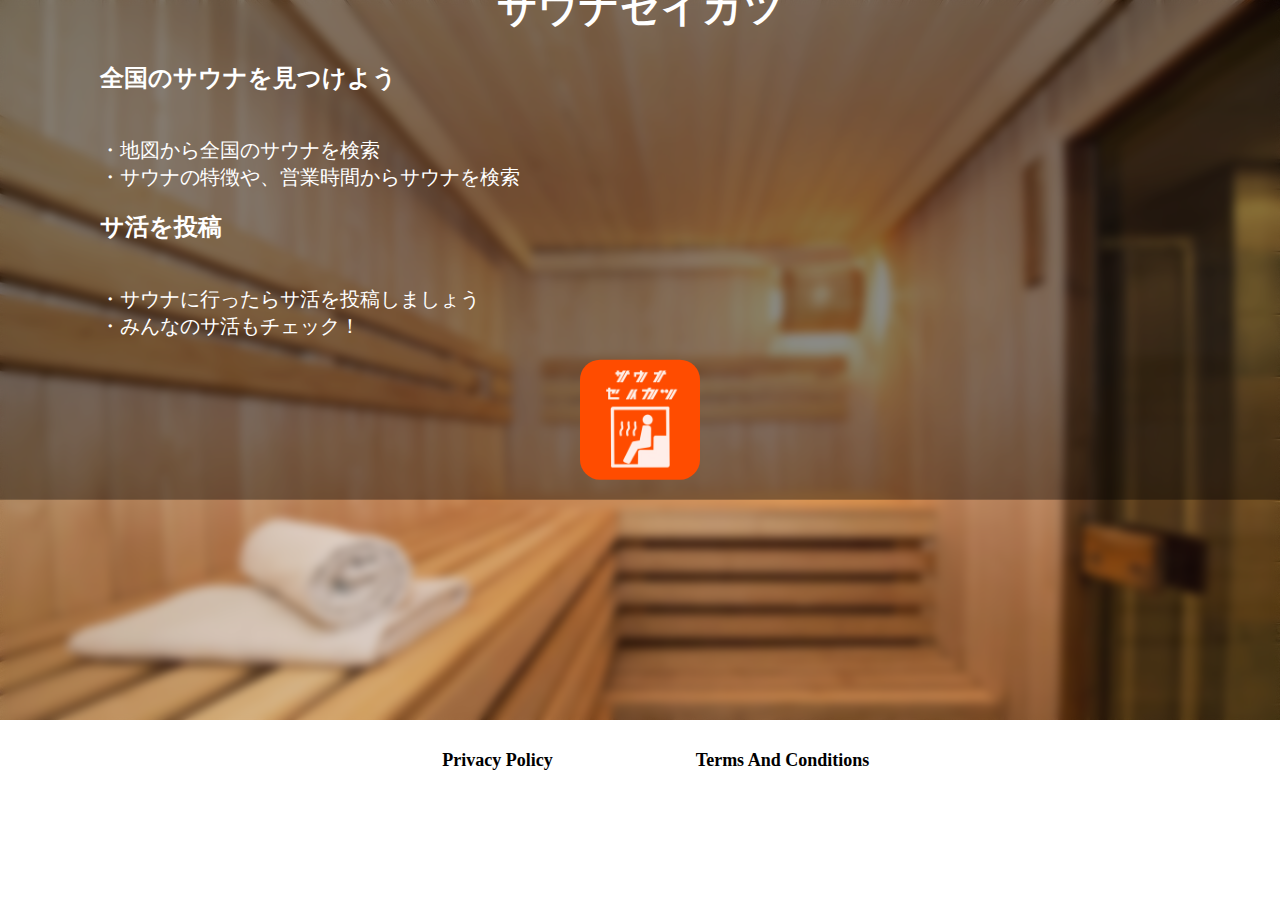
<file: index.html>
<!DOCTYPE html>
<html lang="en">
  
  <head>
    <link rel="stylesheet" href="style.css">
    <meta charset="UTF-8">
    <title>サウナセイカツ | サウナ情報アプリ</title>
    <meta name="google-site-verification" content="0IHEMG8U_DFyzEw_4_xJDOuVuZ4LrhI7FKZrpuUWeyE" />
  </head>
  
  <body>
    <div class="soccerImage">
      
      <div class="bg-text">
        <center><h1>サウナセイカツ</h1></center>

        <div class="margin-side">
            <p><strong>全国のサウナを見つけよう</strong></p>
            <p>
              <br>・地図から全国のサウナを検索
              <br>・サウナの特徴や、営業時間からサウナを検索
            </p>
            <p><strong>サ活を投稿</strong></p>
            <p>
              <br>・サウナに行ったらサ活を投稿しましょう
              <br>・みんなのサ活もチェック！             
            </p>
        </div>

        <center><div class="iconImage"></div></center>

      </div>

    </div>
    
    <center>
      <a rel class="button" onclick="location.href='https://churikitenna.github.io/saunaWeb/privacy-policy'">Privacy Policy</a>
      <a rel class="button" onclick="location.href='https://churikitenna.github.io/saunaWeb/term-of-use'">Terms And Conditions</a>
    </center>

    
  </body>
</html>
</file>
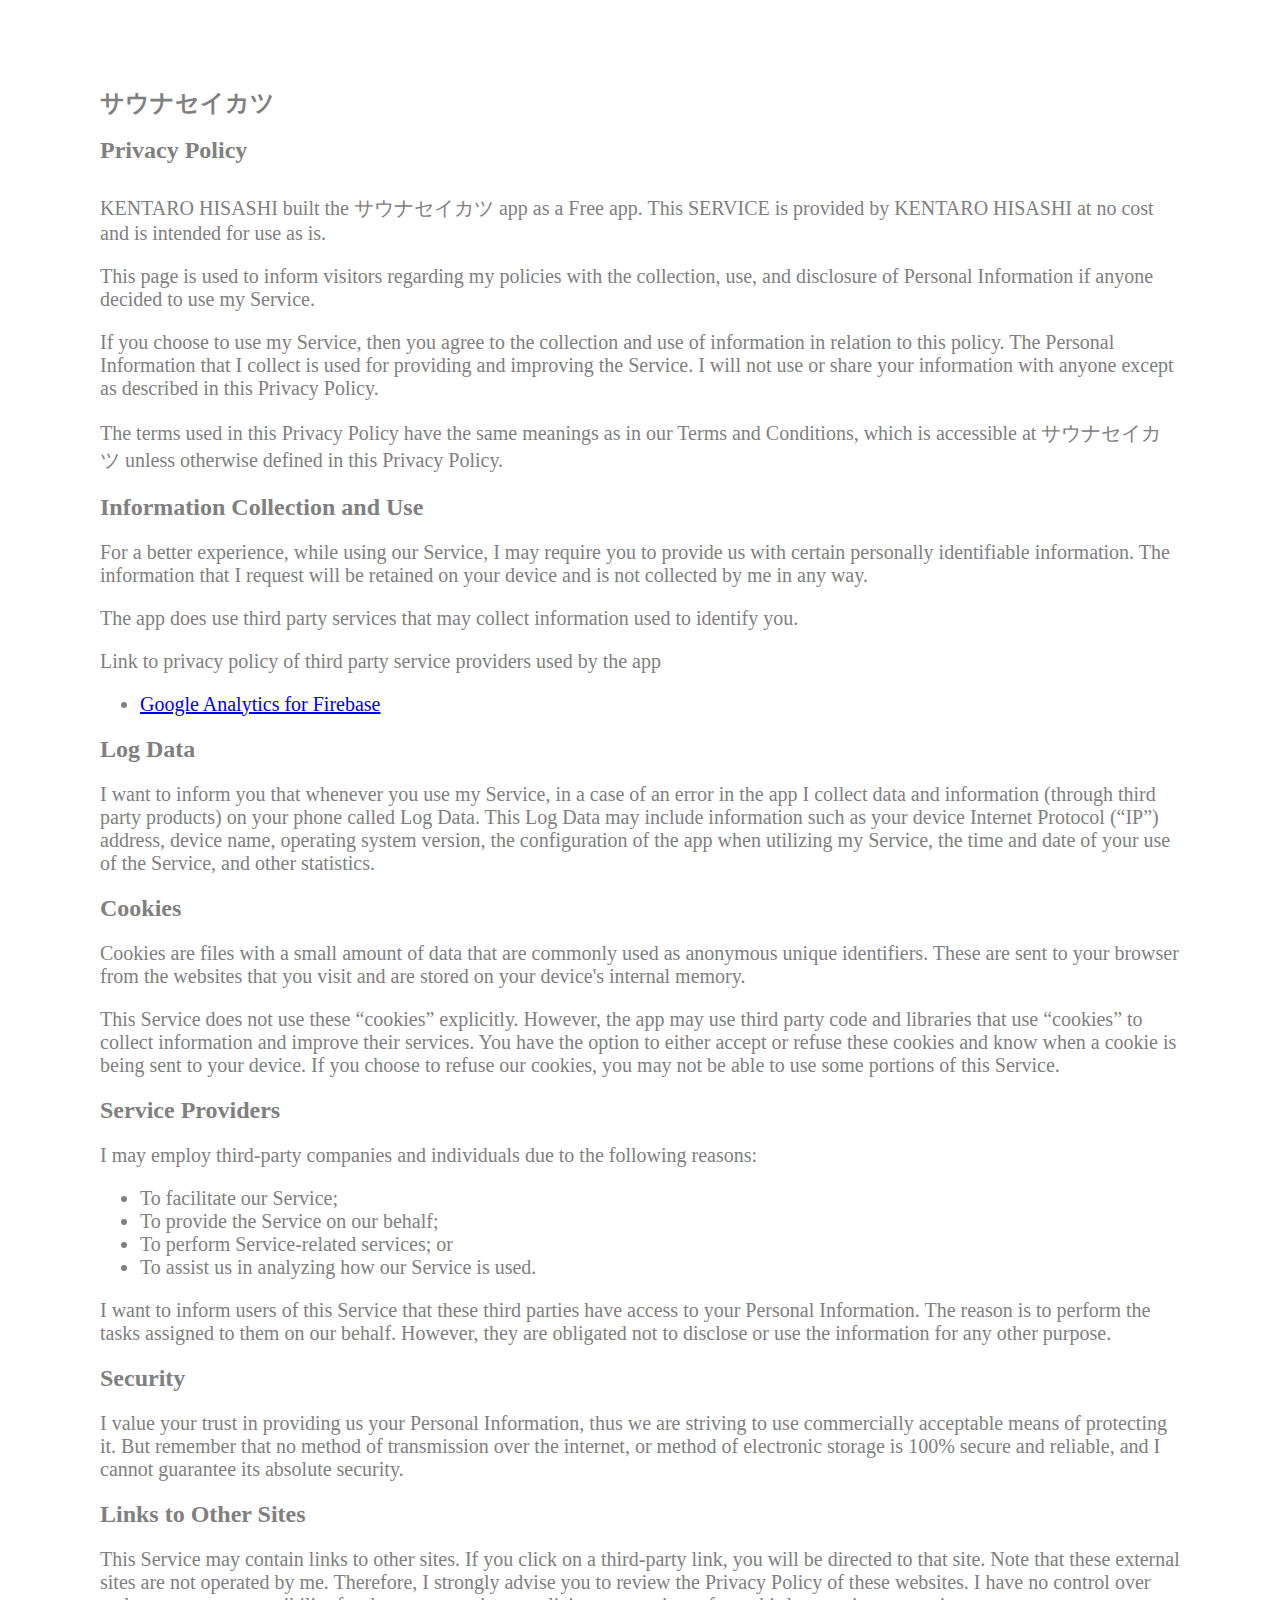
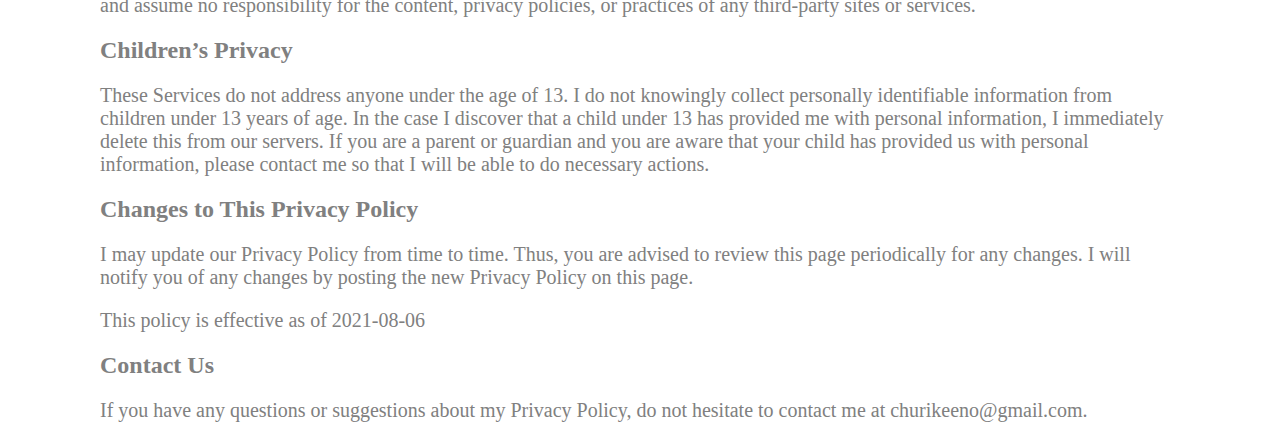
<file: privacy-policy.html>
<!DOCTYPE html>
  <html lang="en">
    <head>
      <link rel="stylesheet" href="style.css">
      <meta charset="UTF-8">
      <title>サウナセイカツ - Privacy Policy</title>
    </head>
    <body>
        
  <div class="container-fluid">
    <div class="row-fluid-wrapper">
      <p><strong>&nbsp;</strong></p>
      <h1><strong>サウナセイカツ</strong><br><strong>Privacy Policy</strong></h1>

        KENTARO HISASHI built the サウナセイカツ app as
        a Free app. This SERVICE is provided by
        KENTARO HISASHI at no cost and is intended for use as
        is.
      </p> <p>
        This page is used to inform visitors regarding my
        policies with the collection, use, and disclosure of Personal
        Information if anyone decided to use my Service.
      </p> <p>
        If you choose to use my Service, then you agree to
        the collection and use of information in relation to this
        policy. The Personal Information that I collect is
        used for providing and improving the Service. I will not use or share your information with
        anyone except as described in this Privacy Policy.
      </p> <p>
        The terms used in this Privacy Policy have the same meanings
        as in our Terms and Conditions, which is accessible at
        サウナセイカツ unless otherwise defined in this Privacy Policy.
      </p> <p><strong>Information Collection and Use</strong></p> <p>
        For a better experience, while using our Service, I
        may require you to provide us with certain personally
        identifiable information. The information that
        I request will be retained on your device and is not collected by me in any way.
      </p> <div><p>
          The app does use third party services that may collect
          information used to identify you.
        </p> <p>
          Link to privacy policy of third party service providers used
          by the app
        </p> <ul><!----><!----><li><a href="https://firebase.google.com/policies/analytics" target="_blank" rel="noopener noreferrer">Google Analytics for Firebase</a></li><!----><!----><!----><!----><!----><!----><!----><!----><!----><!----><!----><!----><!----><!----><!----><!----><!----><!----><!----><!----><!----><!----><!----><!----></ul></div> <p><strong>Log Data</strong></p> <p>
        I want to inform you that whenever you
        use my Service, in a case of an error in the app
        I collect data and information (through third party
        products) on your phone called Log Data. This Log Data may
        include information such as your device Internet Protocol
        (“IP”) address, device name, operating system version, the
        configuration of the app when utilizing my Service,
        the time and date of your use of the Service, and other
        statistics.
      </p> <p><strong>Cookies</strong></p> <p>
        Cookies are files with a small amount of data that are
        commonly used as anonymous unique identifiers. These are sent
        to your browser from the websites that you visit and are
        stored on your device's internal memory.
      </p> <p>
        This Service does not use these “cookies” explicitly. However,
        the app may use third party code and libraries that use
        “cookies” to collect information and improve their services.
        You have the option to either accept or refuse these cookies
        and know when a cookie is being sent to your device. If you
        choose to refuse our cookies, you may not be able to use some
        portions of this Service.
      </p> <p><strong>Service Providers</strong></p> <p>
        I may employ third-party companies and
        individuals due to the following reasons:
      </p> <ul><li>To facilitate our Service;</li> <li>To provide the Service on our behalf;</li> <li>To perform Service-related services; or</li> <li>To assist us in analyzing how our Service is used.</li></ul> <p>
        I want to inform users of this Service
        that these third parties have access to your Personal
        Information. The reason is to perform the tasks assigned to
        them on our behalf. However, they are obligated not to
        disclose or use the information for any other purpose.
      </p> <p><strong>Security</strong></p> <p>
        I value your trust in providing us your
        Personal Information, thus we are striving to use commercially
        acceptable means of protecting it. But remember that no method
        of transmission over the internet, or method of electronic
        storage is 100% secure and reliable, and I cannot
        guarantee its absolute security.
      </p> <p><strong>Links to Other Sites</strong></p> <p>
        This Service may contain links to other sites. If you click on
        a third-party link, you will be directed to that site. Note
        that these external sites are not operated by me.
        Therefore, I strongly advise you to review the
        Privacy Policy of these websites. I have
        no control over and assume no responsibility for the content,
        privacy policies, or practices of any third-party sites or
        services.
      </p> <p><strong>Children’s Privacy</strong></p> <p>
        These Services do not address anyone under the age of 13.
        I do not knowingly collect personally
        identifiable information from children under 13 years of age. In the case
        I discover that a child under 13 has provided
        me with personal information, I immediately
        delete this from our servers. If you are a parent or guardian
        and you are aware that your child has provided us with
        personal information, please contact me so that
        I will be able to do necessary actions.
      </p> <p><strong>Changes to This Privacy Policy</strong></p> <p>
        I may update our Privacy Policy from
        time to time. Thus, you are advised to review this page
        periodically for any changes. I will
        notify you of any changes by posting the new Privacy Policy on
        this page.
      </p> <p>This policy is effective as of 2021-08-06</p> <p><strong>Contact Us</strong></p> <p>
        If you have any questions or suggestions about my
        Privacy Policy, do not hesitate to contact me at churikeeno@gmail.com.
      
    
    </div>

</body>
</html>
</file>
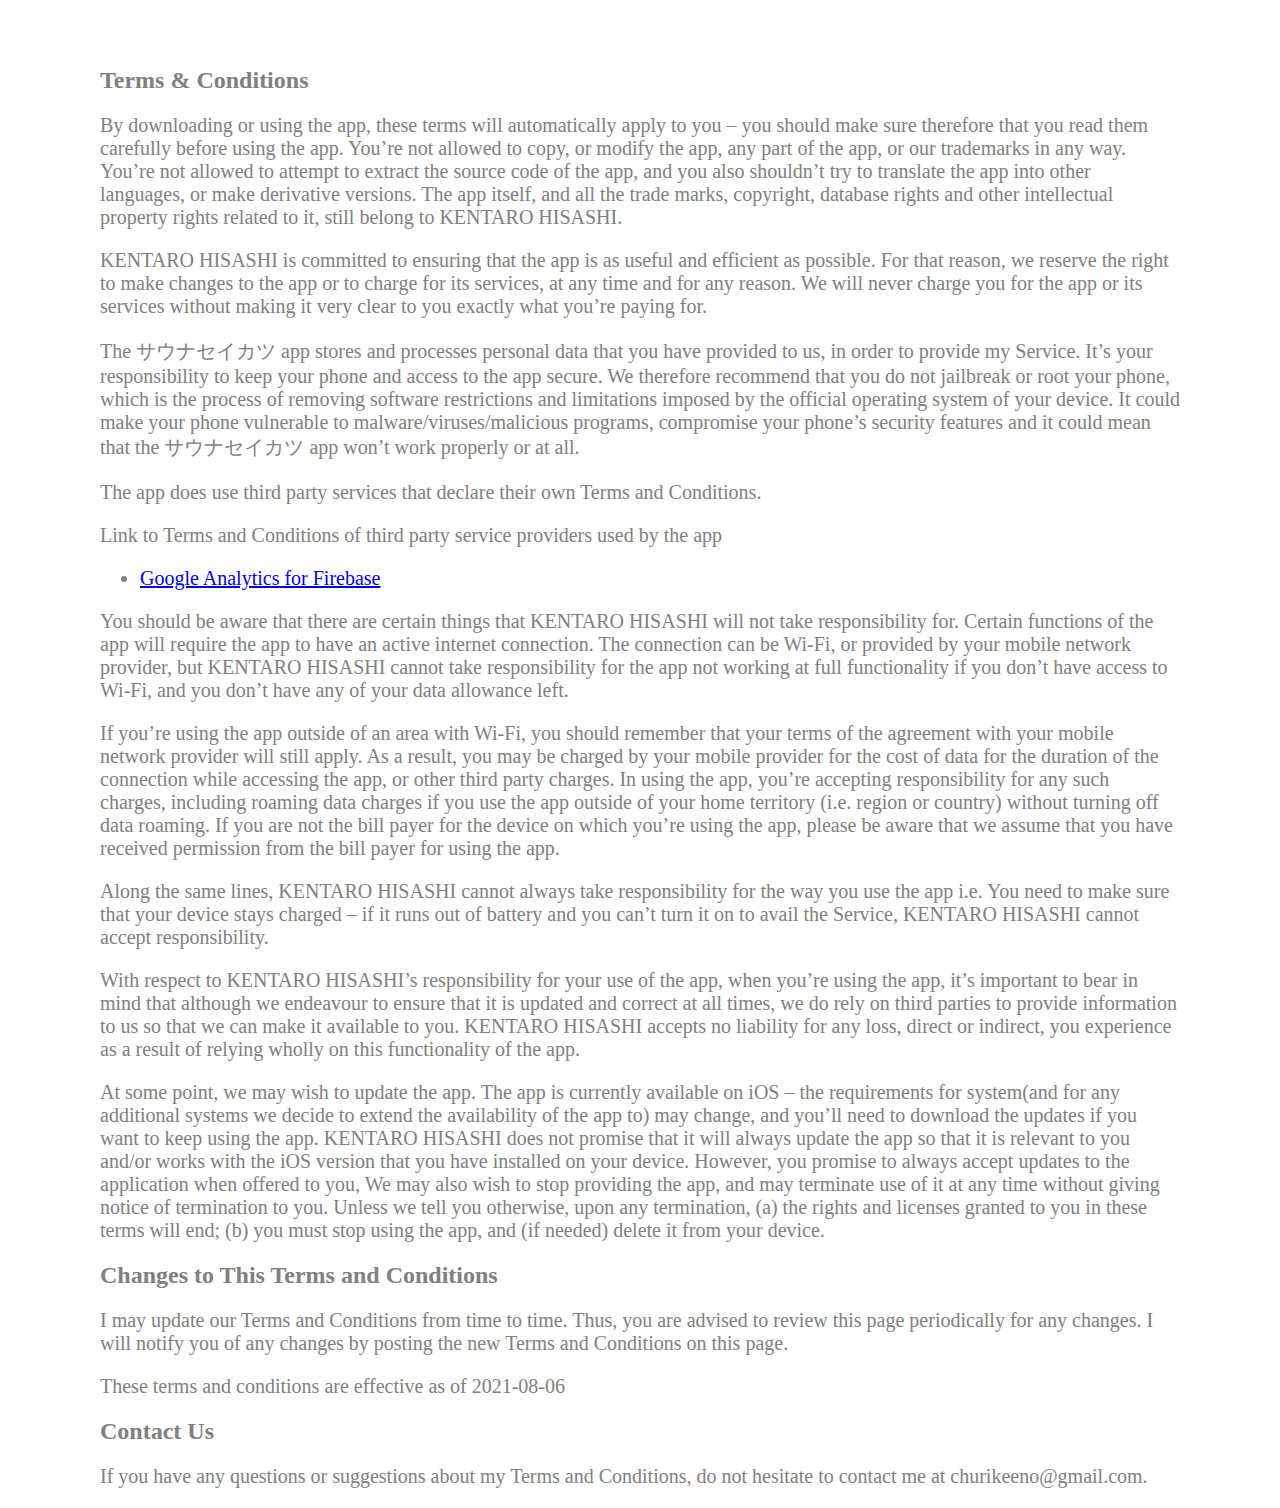
<file: term-of-use.html>
<!DOCTYPE html>
<html lang="en">
  <head>
    <link rel="stylesheet" href="style.css">
    <meta charset="UTF-8">
    <title>サウナセイカツ - Term of use</title>
  </head>
  <body>
    <div class="container-fluid">
        <div class="row-fluid-wrapper">
            <p><strong>&nbsp;</strong></p>
            <strong>Terms &amp; Conditions</strong><p>
                By downloading or using the app, these terms will
                automatically apply to you – you should make sure therefore
                that you read them carefully before using the app. You’re not
                allowed to copy, or modify the app, any part of the app, or
                our trademarks in any way. You’re not allowed to attempt to
                extract the source code of the app, and you also shouldn’t try
                to translate the app into other languages, or make derivative
                versions. The app itself, and all the trade marks, copyright,
                database rights and other intellectual property rights related
                to it, still belong to KENTARO HISASHI.
            </p> <p>
                KENTARO HISASHI is committed to ensuring that the app is
                as useful and efficient as possible. For that reason, we
                reserve the right to make changes to the app or to charge for
                its services, at any time and for any reason. We will never
                charge you for the app or its services without making it very
                clear to you exactly what you’re paying for.
            </p> <p>
                The サウナセイカツ app stores and processes personal data that
                you have provided to us, in order to provide my
                Service. It’s your responsibility to keep your phone and
                access to the app secure. We therefore recommend that you do
                not jailbreak or root your phone, which is the process of
                removing software restrictions and limitations imposed by the
                official operating system of your device. It could make your
                phone vulnerable to malware/viruses/malicious programs,
                compromise your phone’s security features and it could mean
                that the サウナセイカツ app won’t work properly or at all.
            </p> <div><p>
                The app does use third party services that declare their own
                Terms and Conditions.
                </p> <p>
                Link to Terms and Conditions of third party service
                providers used by the app
                </p> <ul><!----><!----><li><a href="https://firebase.google.com/terms/analytics" target="_blank" rel="noopener noreferrer">Google Analytics for Firebase</a></li><!----><!----><!----><!----><!----><!----><!----><!----><!----><!----><!----><!----><!----><!----><!----><!----><!----><!----><!----><!----><!----><!----><!----><!----></ul></div> <p>
                You should be aware that there are certain things that
                KENTARO HISASHI will not take responsibility for. Certain
                functions of the app will require the app to have an active
                internet connection. The connection can be Wi-Fi, or provided
                by your mobile network provider, but KENTARO HISASHI
                cannot take responsibility for the app not working at full
                functionality if you don’t have access to Wi-Fi, and you don’t
                have any of your data allowance left.
            </p> <p></p> <p>
                If you’re using the app outside of an area with Wi-Fi, you
                should remember that your terms of the agreement with your
                mobile network provider will still apply. As a result, you may
                be charged by your mobile provider for the cost of data for
                the duration of the connection while accessing the app, or
                other third party charges. In using the app, you’re accepting
                responsibility for any such charges, including roaming data
                charges if you use the app outside of your home territory
                (i.e. region or country) without turning off data roaming. If
                you are not the bill payer for the device on which you’re
                using the app, please be aware that we assume that you have
                received permission from the bill payer for using the app.
            </p> <p>
                Along the same lines, KENTARO HISASHI cannot always take
                responsibility for the way you use the app i.e. You need to
                make sure that your device stays charged – if it runs out of
                battery and you can’t turn it on to avail the Service,
                KENTARO HISASHI cannot accept responsibility.
            </p> <p>
                With respect to KENTARO HISASHI’s responsibility for your
                use of the app, when you’re using the app, it’s important to
                bear in mind that although we endeavour to ensure that it is
                updated and correct at all times, we do rely on third parties
                to provide information to us so that we can make it available
                to you. KENTARO HISASHI accepts no liability for any
                loss, direct or indirect, you experience as a result of
                relying wholly on this functionality of the app.
            </p> <p>
                At some point, we may wish to update the app. The app is
                currently available on iOS – the requirements for
                system(and for any additional systems we
                decide to extend the availability of the app to) may change,
                and you’ll need to download the updates if you want to keep
                using the app. KENTARO HISASHI does not promise that it
                will always update the app so that it is relevant to you
                and/or works with the iOS version that you have
                installed on your device. However, you promise to always
                accept updates to the application when offered to you, We may
                also wish to stop providing the app, and may terminate use of
                it at any time without giving notice of termination to you.
                Unless we tell you otherwise, upon any termination, (a) the
                rights and licenses granted to you in these terms will end;
                (b) you must stop using the app, and (if needed) delete it
                from your device.
            </p> <p><strong>Changes to This Terms and Conditions</strong></p> <p>
                I may update our Terms and Conditions
                from time to time. Thus, you are advised to review this page
                periodically for any changes. I will
                notify you of any changes by posting the new Terms and
                Conditions on this page.
            </p> <p>
                These terms and conditions are effective as of 2021-08-06
            </p> <p><strong>Contact Us</strong></p> <p>
                If you have any questions or suggestions about my
                Terms and Conditions, do not hesitate to contact me
                at churikeeno@gmail.com.
        </div>
    </div>
</body>
</html>
</file>
<file: style.css>
.hero {
    display: grid;
    justify-items: center;
    align-items: center;
}

.button {
    width: 220px;
    font-size: 18px;
    font-weight: bold;
    text-decoration: none;
    display: inline-block;
    text-align: center;
    color: black;
    border-radius: 5px;
    cursor: pointer;
    align-self: center;
    padding: 10px;
    margin: 20px;
    z-index: 2;
}
.header {
    list-style: none;
    width: fill;
    font-size: 90px;
    font-weight: bold;
    text-decoration: none;
    text-align: center;
    padding: 20px, 60px;
    color: white;
    align-self: center;
    display: inline-block;
    margin: 70px;
}

.longText {
    list-style: none;
    font-size: 18px;
    font-weight: bold;
    text-decoration: none;
    text-align: left;
    display: inline-block;
    color: gray;
    padding: 10px, 60px;
    margin-left: 100px;
    margin-right: 100px;
}
.margin80 {
    margin: 80;
}
.text-center{
    text-align: center;
}
body {
    font-family: "Roman";
    font-weight: 200; 
    font-size: 20px;
    margin: 0;
    padding: 0;
}
strong { 
    font-weight: 900; 
    font-size: 24px;
}

.soccerImage {
    
    background: url("images/sauna.jpg");
    position: fixed;
    /*-webkit-filter: blur(8px);*/
    width: 100%;                            
    height: 80vh;
    background-size: cover;
    position: relative;
    z-index: -1;
    background-attachment: fixed;
    overflow: hidden;
}
.soccerImage:before{
    content: '';
    background: inherit;
    -webkit-filter: blur(5px);
    -moz-filter: blur(5px);
    -o-filter: blur(5px);
    -ms-filter: blur(5px);
    filter: blur(5px);
    position: absolute;
    background-attachment: fixed;
    top: -5px;
    left: -5px;
    right: -5px;
    bottom: -5px;
    z-index: -2;
  }
.iconImage {
    background-image: url("images/icon.png");
    /*filter: blur(8px);*/
    /*-webkit-filter: blur(8px);*/
    /* Full height */
    height: 120px;
    width: 120px;
    border-radius: 20px;
    background-repeat: no-repeat;
    background-size: cover;
}

.bg-text {
    background-color: rgba(0,0,0, 0.4); /* Black w/opacity/see-through */
    color: white;
    position: absolute;
    top: 30%;
    left: 50%;
    transform: translate(-50%, -50%);
    z-index: 2;
    width: 100%;
    padding: 20px;
}
.boldText {
    font-weight: bold;
}
.margin-side  {
    margin-left: 100px;
    margin-right: 100px;
}
.container-fluid {
    margin-left: 100px;
    margin-right: 100px;
    color: gray;
}
</file>
